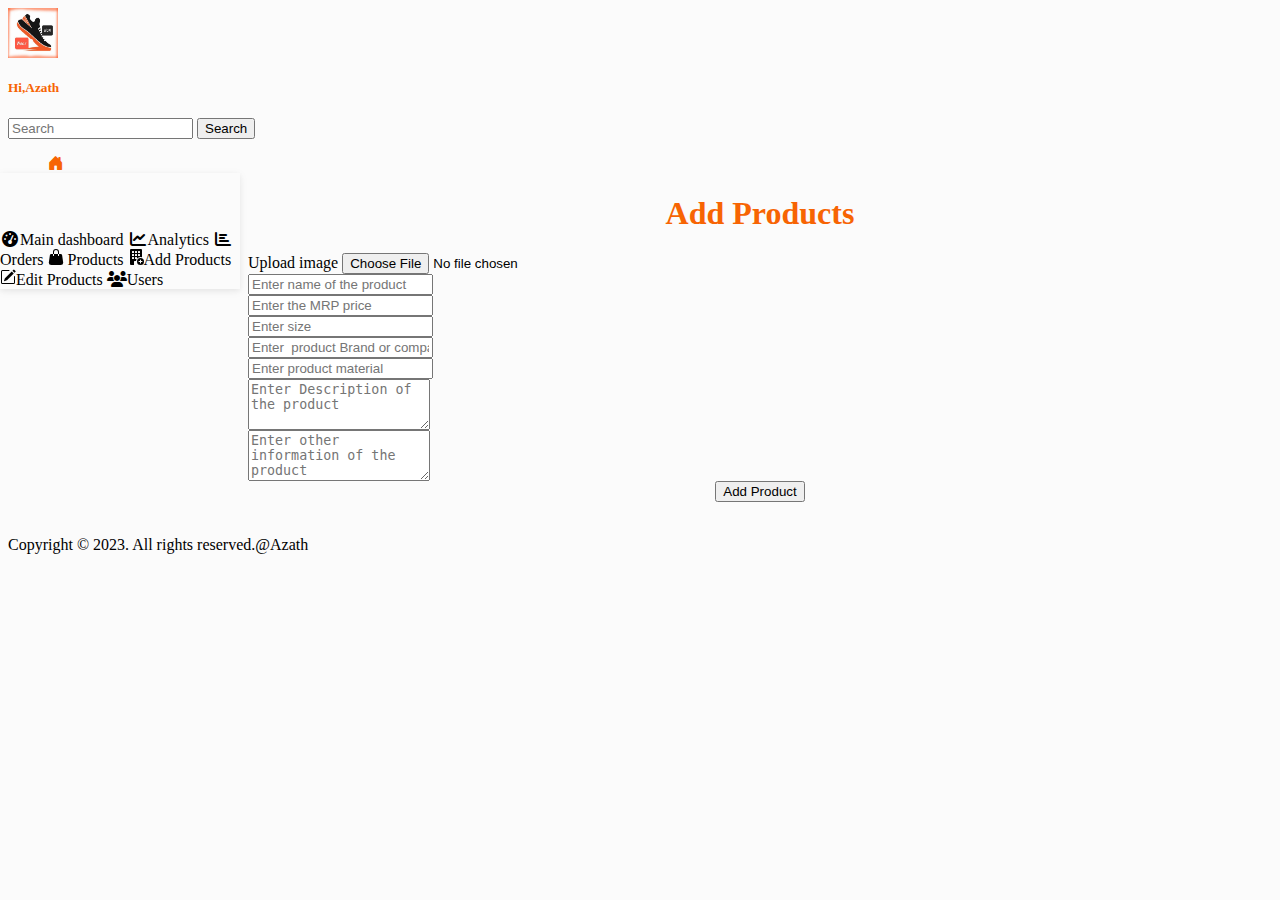
<file: add.html>
<html lang="en" data-theme="dark">
<head>
  
    <meta charset="UTF-8">
    <meta http-equiv="X-UA-Compatible" content="IE=edge">
    <meta name="viewport" content="width=device-width, initial-scale=1.0">
    <title>Wear Wow</title>
  
    <link rel="icon" href="1.jpg"type="image/x-icon">
    <link rel="stylesheet" href="https://cdnjs.cloudflare.com/ajax/libs/font-awesome/6.2.1/css/all.min.css">
    <link href="https://cdn.jsdelivr.net/npm/bootstrap@5.3.0-alpha1/dist/css/bootstrap.min.css" rel="stylesheet" integrity="sha384-GLhlTQ8iRABdZLl6O3oVMWSktQOp6b7In1Zl3/Jr59b6EGGoI1aFkw7cmDA6j6gD" crossorigin="anonymous">
    <link rel="stylesheet" href="https://cdn.jsdelivr.net/npm/bootstrap-icons@1.3.0/font/bootstrap-icons.css">
    <link rel="stylesheet" href="admin.css">
    <style>
        a{
            text-decoration: none;            
        }
  </style>
 
</head>
<body class="bg-white">
    <nav class="navbar navbar-expand-lg bg-body-tertiary " >
        <div class="container-fluid">
            <img src="1.jpg" alt="shoe" style="width: 50px;height: 50px;">
               <h5 style="color:rgb(247, 100, 3) ;">Hi,Azath</h5>
              
              
              <form class="d-flex" role="search">
                <input class="form-control me-2 mt-3" type="search" placeholder="Search" aria-label="Search">
                <button class="btn btn-outline-success mt-3" type="submit">Search</button>
              </form>

              <a type="button" class="btn btn-lg btn-outline-dark"
              style="padding-left: 2.5rem; padding-right: 2.5rem; color: rgb(247, 100, 3);" href="admin.html"><i class="bi bi-house-door-fill"></i></a>
               </nav>
    
        <header>
    <!-- Sidebar -->
    <nav id="sidebarMenu" class="collapse d-lg-block sidebar collapse bg-white mt-4">
        <div class="position-sticky">
            <div class="list-group list-group-flush mx-3">
                <a href="admin.html" class="list-group-item list-group-item-action-danger py-2 ripple"
                    aria-current="true" style="color: black;">
                    <i class="fas fa-tachometer-alt fa-fw me-3"></i><span>Main dashboard</span>
                </a>
                
                <a href="admin.html" class="list-group-item list-group-item-action py-2 ripple"><i
                        class="fas fa-chart-line fa-fw me-3"></i><span>Analytics</span></a>

                <a href="#" class="list-group-item list-group-item-action py-2 ripple"><i
                        class="fas fa-chart-bar fa-fw me-3"></i><span>Orders</span></a>

                <a href="products.html" class="list-group-item list-group-item-action py-2 ripple">
                    <svg xmlns="http://www.w3.org/2000/svg" width="16" height="16" fill="currentColor"
                        class="bi bi-handbag-fill me-3" viewBox="0 0 16 16">
                        <path
                            d="M8 1a2 2 0 0 0-2 2v2H5V3a3 3 0 1 1 6 0v2h-1V3a2 2 0 0 0-2-2zM5 5H3.36a1.5 1.5 0 0 0-1.483 1.277L.85 13.13A2.5 2.5 0 0 0 3.322 16h9.355a2.5 2.5 0 0 0 2.473-2.87l-1.028-6.853A1.5 1.5 0 0 0 12.64 5H11v1.5a.5.5 0 0 1-1 0V5H6v1.5a.5.5 0 0 1-1 0V5z" />
                    </svg>
                    <!-- <i class="fas fa-building fa-fw me-3"></i>--><span>Products</span></a>
                <a href="add.html" class="list-group-item list-group-item-action py-2 ripple"><!--<i
                        class="fas fa-building fa-fw me-3"></i>-->
                    <svg xmlns="http://www.w3.org/2000/svg" width="16" height="16" fill="currentColor"
                        class="bi bi-building-fill-add me-3" viewBox="0 0 16 16">
                        <path
                            d="M12.5 16a3.5 3.5 0 1 0 0-7 3.5 3.5 0 0 0 0 7Zm.5-5v1h1a.5.5 0 0 1 0 1h-1v1a.5.5 0 0 1-1 0v-1h-1a.5.5 0 0 1 0-1h1v-1a.5.5 0 0 1 1 0Z" />
                        <path
                            d="M2 1a1 1 0 0 1 1-1h10a1 1 0 0 1 1 1v7.256A4.493 4.493 0 0 0 12.5 8a4.493 4.493 0 0 0-3.59 1.787A.498.498 0 0 0 9 9.5v-1a.5.5 0 0 0-.5-.5h-1a.5.5 0 0 0-.5.5v1a.5.5 0 0 0 .5.5h1a.5.5 0 0 0 .39-.187A4.476 4.476 0 0 0 8.027 12H6.5a.5.5 0 0 0-.5.5V16H3a1 1 0 0 1-1-1V1Zm2 1.5v1a.5.5 0 0 0 .5.5h1a.5.5 0 0 0 .5-.5v-1a.5.5 0 0 0-.5-.5h-1a.5.5 0 0 0-.5.5Zm3 0v1a.5.5 0 0 0 .5.5h1a.5.5 0 0 0 .5-.5v-1a.5.5 0 0 0-.5-.5h-1a.5.5 0 0 0-.5.5Zm3.5-.5a.5.5 0 0 0-.5.5v1a.5.5 0 0 0 .5.5h1a.5.5 0 0 0 .5-.5v-1a.5.5 0 0 0-.5-.5h-1ZM4 5.5v1a.5.5 0 0 0 .5.5h1a.5.5 0 0 0 .5-.5v-1a.5.5 0 0 0-.5-.5h-1a.5.5 0 0 0-.5.5ZM7.5 5a.5.5 0 0 0-.5.5v1a.5.5 0 0 0 .5.5h1a.5.5 0 0 0 .5-.5v-1a.5.5 0 0 0-.5-.5h-1Zm2.5.5v1a.5.5 0 0 0 .5.5h1a.5.5 0 0 0 .5-.5v-1a.5.5 0 0 0-.5-.5h-1a.5.5 0 0 0-.5.5ZM4.5 8a.5.5 0 0 0-.5.5v1a.5.5 0 0 0 .5.5h1a.5.5 0 0 0 .5-.5v-1a.5.5 0 0 0-.5-.5h-1Z" />
                    </svg><span>Add Products</span></a>
                <a href="edit.html" class="list-group-item list-group-item-action py-2 ripple"><!--<i
                        class="fas fa-building fa-fw me-3"></i>-->
                    <svg xmlns="http://www.w3.org/2000/svg" width="16" height="16" fill="currentColor"
                        class="bi bi-pencil-square me-3" viewBox="0 0 16 16">
                        <path
                            d="M15.502 1.94a.5.5 0 0 1 0 .706L14.459 3.69l-2-2L13.502.646a.5.5 0 0 1 .707 0l1.293 1.293zm-1.75 2.456-2-2L4.939 9.21a.5.5 0 0 0-.121.196l-.805 2.414a.25.25 0 0 0 .316.316l2.414-.805a.5.5 0 0 0 .196-.12l6.813-6.814z" />
                        <path fill-rule="evenodd"
                            d="M1 13.5A1.5 1.5 0 0 0 2.5 15h11a1.5 1.5 0 0 0 1.5-1.5v-6a.5.5 0 0 0-1 0v6a.5.5 0 0 1-.5.5h-11a.5.5 0 0 1-.5-.5v-11a.5.5 0 0 1 .5-.5H9a.5.5 0 0 0 0-1H2.5A1.5 1.5 0 0 0 1 2.5v11z" />
                    </svg><span>Edit Products</span></a>
              
                <a href="#" class="list-group-item list-group-item-action py-2 ripple"><i
                        class="fas fa-users fa-fw me-3"></i><span>Users</span></a>

            </div>
        </div>
    </nav>

    <!-- Sidebar -->
</header>

 <!--Main layout-->
 <main >
  <div class="container pt-4 d-flex flex-column min-vh-100 justify-content-center align-text-center mt-1">
      <!-- Content Row -->
      <div class="row ">
          <div class="col-md-10 mx-auto rounded-2 shadow bg-white">
              <div class="py-1 mt-5">
                <center> <h1 style="color: rgb(247, 100, 3) ;">Add Products</h1></center>
              </div>
              <form class="m-5" id="Form">
                  <div class="mb-3 form-group ">
                      <label for="img">Upload image</label>
                      <input type="file" id="img" class="form-control">
                  </div>
                  <div class="mb-3 form-group ">
                      <input type="text" id="name" placeholder="Enter name of the product" class="form-control">
                  </div>
                  
                  <div class="mb-3 form-group ">
                      <input type="text" id="mrp" placeholder="Enter the MRP price" class="form-control">
                  </div>
                  <div class="mb-3 form-group ">
                    <input type="text" id="name" placeholder="Enter size" class="form-control">
                </div>
                  <div class="mb-3 form-group ">
                      <input type="text" id="mkt" placeholder="Enter  product Brand or company"
                          class="form-control">
                  </div>
                  <div class="mb-3 form-group ">
                      <input type="text" id="orgin" placeholder="Enter product material" class="form-control">
                  </div>
                  <div class="mb-3 form-group ">
                      <textarea class="form-control" placeholder="Enter Description of the product"
                          id="description" rows="3"></textarea>
                  </div>
                  
                                 <div class="mb-3 form-group ">
                      <textarea class="form-control" placeholder="Enter other information of the product"
                          id="other" rows="3"></textarea>
                  </div>
                  <div>
                      <center><button class="btn btn-danger" onclick="myAlert()">Add Product</button></center>
                  </div>

              </form>
          </div>

      </div>
  </div>
  
 
</main>
<!--Main layout-->
              <br>
                <div
                class="d-flex flex-column flex-md-row text-center text-md-start justify-content-between py-4 px-4 px-xl-5 bg-dark">
                <!-- Copyright -->
                <div class="text-white mb-3 mb-md-0">
                  Copyright © 2023. All rights reserved.@Azath
                </div>
              </div>
              <script>
                         
                function myAlert() {
                   alert("Product Updated");
                }
                </script>
     </body>
</html>
</file>
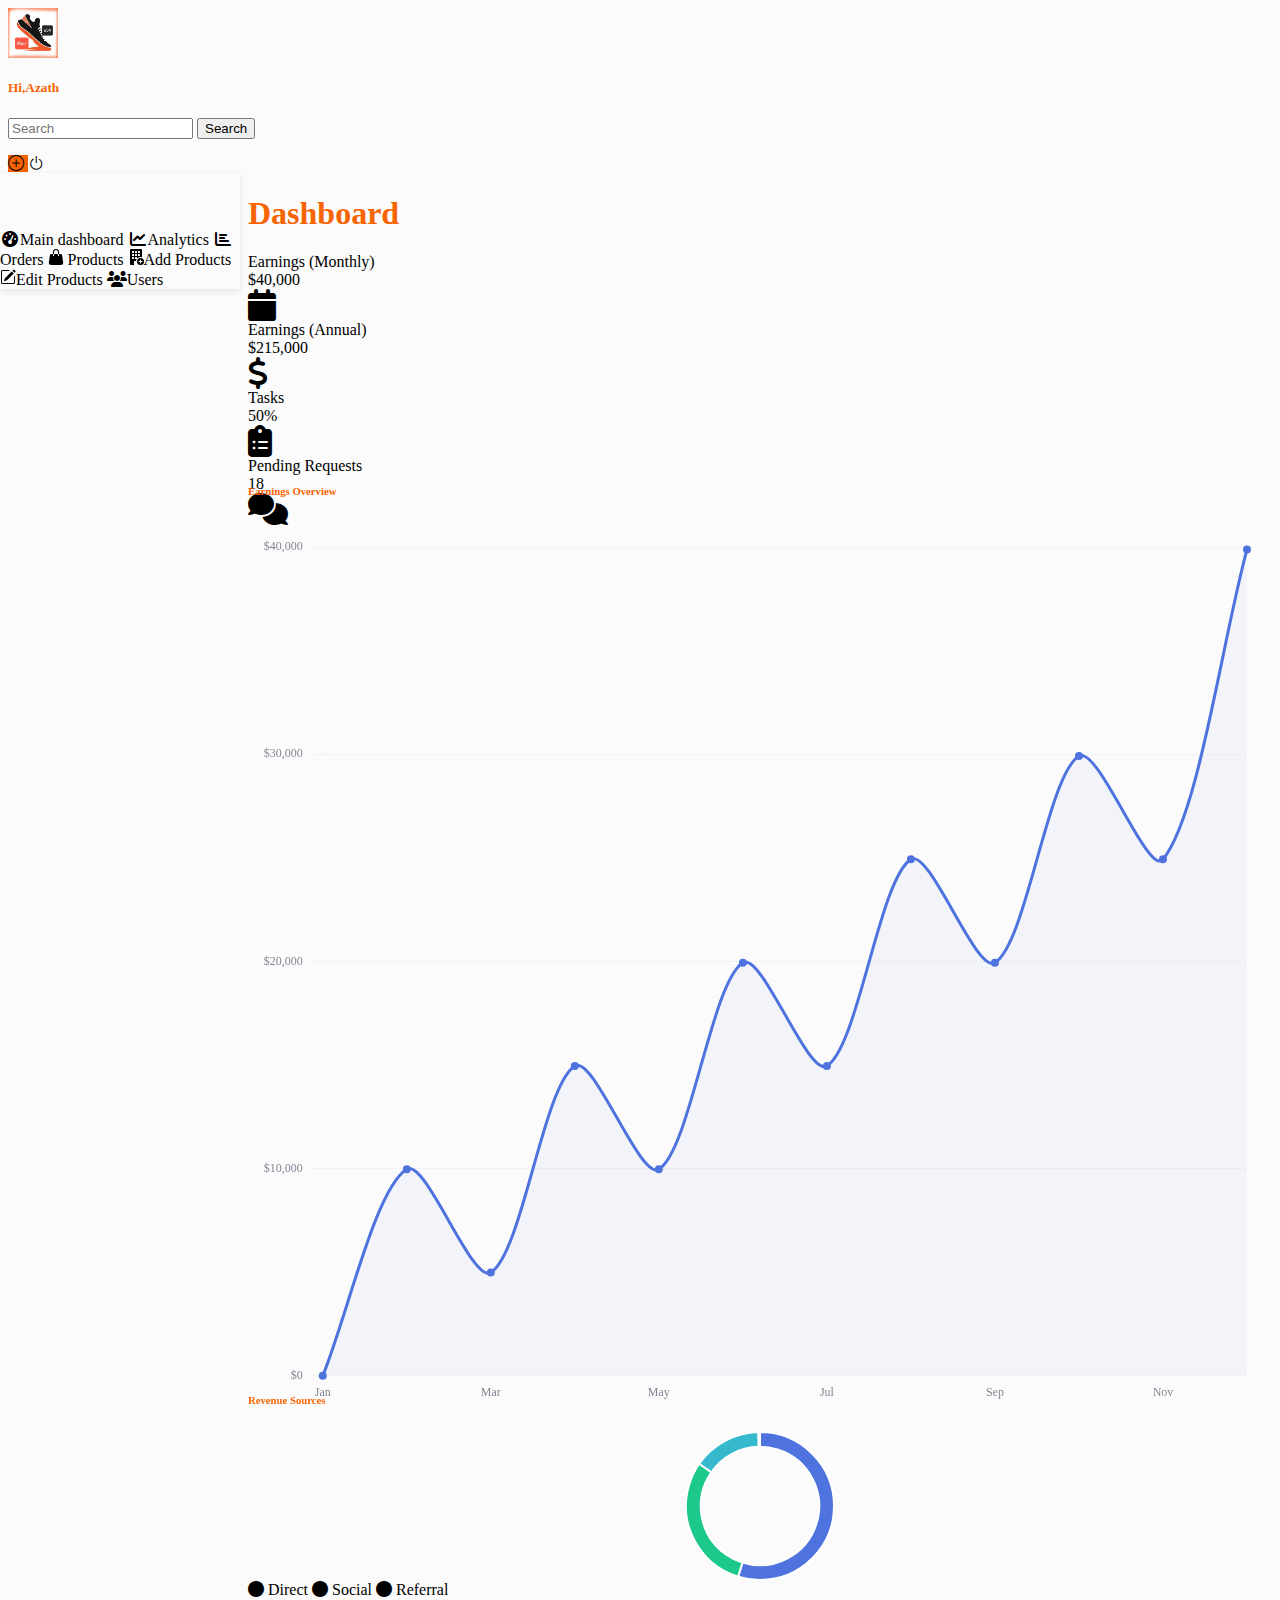
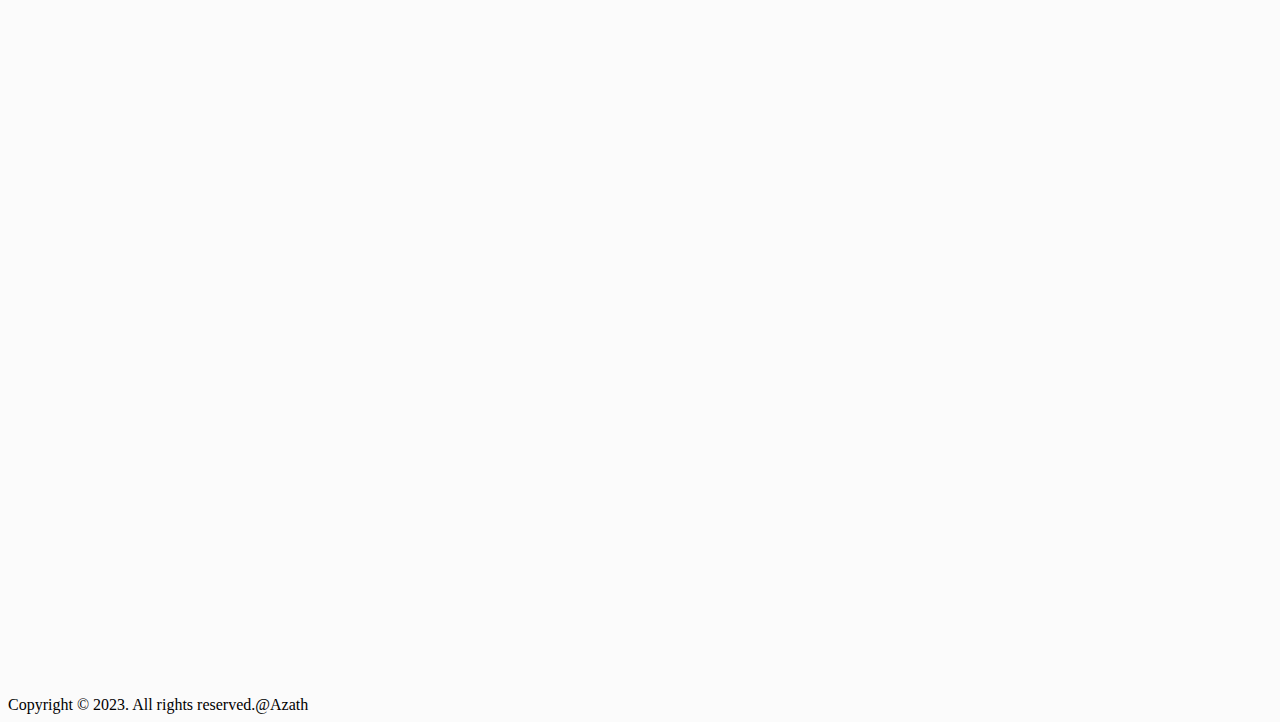
<file: admin.html>
<html lang="en" data-theme="dark">
<head>
  
    <meta charset="UTF-8">
    <meta http-equiv="X-UA-Compatible" content="IE=edge">
    <meta name="viewport" content="width=device-width, initial-scale=1.0">
    <title>Wear Wow</title>
  
    <link rel="icon" href="1.jpg"type="image/x-icon">
    <link rel="stylesheet" href="https://cdnjs.cloudflare.com/ajax/libs/font-awesome/6.2.1/css/all.min.css">
    <link href="https://cdn.jsdelivr.net/npm/bootstrap@5.3.0-alpha1/dist/css/bootstrap.min.css" rel="stylesheet" integrity="sha384-GLhlTQ8iRABdZLl6O3oVMWSktQOp6b7In1Zl3/Jr59b6EGGoI1aFkw7cmDA6j6gD" crossorigin="anonymous">
    <link rel="stylesheet" href="https://cdn.jsdelivr.net/npm/bootstrap-icons@1.3.0/font/bootstrap-icons.css">
    <link rel="stylesheet" href="admin.css">
    <style>
        a{
            text-decoration: none;            
        }
  </style>
 
</head>
<body>
    <nav class="navbar navbar-expand-lg bg-body-tertiary">
        <div class="container-fluid">
            <img src="1.jpg" alt="shoe" style="width: 50px;height: 50px;">
               <h5 style="color:rgb(247, 100, 3) ;">Hi,Azath</h5>
              
              
              <form class="d-flex" role="search">
                <input class="form-control me-2 mt-3" type="search" placeholder="Search" aria-label="Search">
                <button class="btn btn-outline-success mt-3" type="submit">Search</button>
              </form>
              <a class="btn btn-outline-light" href="add.html"style="background-color: rgb(247, 100, 0);"><i class="bi bi-plus-circle"></i> </a>

              <a class="btn btn-outline-dark" href="index.html"><i class="bi bi-power"></i></a>
               </nav>
    
        <header>
    <!-- Sidebar -->
    <nav id="sidebarMenu" class="collapse d-lg-block sidebar collapse bg-white mt-1">
        <div class="position-sticky">
            <div class="list-group list-group-flush mx-3">
                <a href="#dashboard" class="list-group-item list-group-item-action-danger py-2 ripple"
                    aria-current="true" style="color: black;">
                    <i class="fas fa-tachometer-alt fa-fw me-3"></i><span>Main dashboard</span>
                </a>
                
                <a href="#analytics" class="list-group-item list-group-item-action py-2 ripple"><i
                        class="fas fa-chart-line fa-fw me-3"></i><span>Analytics</span></a>

                <a href="#" class="list-group-item list-group-item-action py-2 ripple"><i
                        class="fas fa-chart-bar fa-fw me-3"></i><span>Orders</span></a>

                <a href="products.html" class="list-group-item list-group-item-action py-2 ripple">
                    <svg xmlns="http://www.w3.org/2000/svg" width="16" height="16" fill="currentColor"
                        class="bi bi-handbag-fill me-3" viewBox="0 0 16 16">
                        <path
                            d="M8 1a2 2 0 0 0-2 2v2H5V3a3 3 0 1 1 6 0v2h-1V3a2 2 0 0 0-2-2zM5 5H3.36a1.5 1.5 0 0 0-1.483 1.277L.85 13.13A2.5 2.5 0 0 0 3.322 16h9.355a2.5 2.5 0 0 0 2.473-2.87l-1.028-6.853A1.5 1.5 0 0 0 12.64 5H11v1.5a.5.5 0 0 1-1 0V5H6v1.5a.5.5 0 0 1-1 0V5z" />
                    </svg>
                    <!-- <i class="fas fa-building fa-fw me-3"></i>--><span>Products</span></a>
                <a href="add.html" class="list-group-item list-group-item-action py-2 ripple"><!--<i
                        class="fas fa-building fa-fw me-3"></i>-->
                    <svg xmlns="http://www.w3.org/2000/svg" width="16" height="16" fill="currentColor"
                        class="bi bi-building-fill-add me-3" viewBox="0 0 16 16">
                        <path
                            d="M12.5 16a3.5 3.5 0 1 0 0-7 3.5 3.5 0 0 0 0 7Zm.5-5v1h1a.5.5 0 0 1 0 1h-1v1a.5.5 0 0 1-1 0v-1h-1a.5.5 0 0 1 0-1h1v-1a.5.5 0 0 1 1 0Z" />
                        <path
                            d="M2 1a1 1 0 0 1 1-1h10a1 1 0 0 1 1 1v7.256A4.493 4.493 0 0 0 12.5 8a4.493 4.493 0 0 0-3.59 1.787A.498.498 0 0 0 9 9.5v-1a.5.5 0 0 0-.5-.5h-1a.5.5 0 0 0-.5.5v1a.5.5 0 0 0 .5.5h1a.5.5 0 0 0 .39-.187A4.476 4.476 0 0 0 8.027 12H6.5a.5.5 0 0 0-.5.5V16H3a1 1 0 0 1-1-1V1Zm2 1.5v1a.5.5 0 0 0 .5.5h1a.5.5 0 0 0 .5-.5v-1a.5.5 0 0 0-.5-.5h-1a.5.5 0 0 0-.5.5Zm3 0v1a.5.5 0 0 0 .5.5h1a.5.5 0 0 0 .5-.5v-1a.5.5 0 0 0-.5-.5h-1a.5.5 0 0 0-.5.5Zm3.5-.5a.5.5 0 0 0-.5.5v1a.5.5 0 0 0 .5.5h1a.5.5 0 0 0 .5-.5v-1a.5.5 0 0 0-.5-.5h-1ZM4 5.5v1a.5.5 0 0 0 .5.5h1a.5.5 0 0 0 .5-.5v-1a.5.5 0 0 0-.5-.5h-1a.5.5 0 0 0-.5.5ZM7.5 5a.5.5 0 0 0-.5.5v1a.5.5 0 0 0 .5.5h1a.5.5 0 0 0 .5-.5v-1a.5.5 0 0 0-.5-.5h-1Zm2.5.5v1a.5.5 0 0 0 .5.5h1a.5.5 0 0 0 .5-.5v-1a.5.5 0 0 0-.5-.5h-1a.5.5 0 0 0-.5.5ZM4.5 8a.5.5 0 0 0-.5.5v1a.5.5 0 0 0 .5.5h1a.5.5 0 0 0 .5-.5v-1a.5.5 0 0 0-.5-.5h-1Z" />
                    </svg><span>Add Products</span></a>
                <a href="edit.html" class="list-group-item list-group-item-action py-2 ripple"><!--<i
                        class="fas fa-building fa-fw me-3"></i>-->
                    <svg xmlns="http://www.w3.org/2000/svg" width="16" height="16" fill="currentColor"
                        class="bi bi-pencil-square me-3" viewBox="0 0 16 16">
                        <path
                            d="M15.502 1.94a.5.5 0 0 1 0 .706L14.459 3.69l-2-2L13.502.646a.5.5 0 0 1 .707 0l1.293 1.293zm-1.75 2.456-2-2L4.939 9.21a.5.5 0 0 0-.121.196l-.805 2.414a.25.25 0 0 0 .316.316l2.414-.805a.5.5 0 0 0 .196-.12l6.813-6.814z" />
                        <path fill-rule="evenodd"
                            d="M1 13.5A1.5 1.5 0 0 0 2.5 15h11a1.5 1.5 0 0 0 1.5-1.5v-6a.5.5 0 0 0-1 0v6a.5.5 0 0 1-.5.5h-11a.5.5 0 0 1-.5-.5v-11a.5.5 0 0 1 .5-.5H9a.5.5 0 0 0 0-1H2.5A1.5 1.5 0 0 0 1 2.5v11z" />
                    </svg><span>Edit Products</span></a>
              
                <a href="#" class="list-group-item list-group-item-action py-2 ripple"><i
                        class="fas fa-users fa-fw me-3"></i><span>Users</span></a>

            </div>
        </div>
    </nav>

    <!-- Sidebar -->
</header>

<main>
               <div class="container-fluid">
                <!-- Page Heading -->
                <div class="card shadow mb-4" style="height: 30%">
                    <div class="container" id="dashboard">
                        <div class="d-sm-flex align-items-center justify-content-between mt-2 mb-4">
                            <h1 style="color: rgb(247, 100, 3) ;">Dashboard</h1>
                        </div>
                        <div class="row">
                            <!-- Earnings (Monthly) Card Example -->
                            <div class="col-xl-3 col-md-6 mb-4">
                                <div class="card border-left-primary shadow h-100 py-2">
                                    <div class="card-body">
                                        <div class="row no-gutters align-items-center">
                                            <div class="col mr-2">
                                                <div class="text-xs font-weight-bold text-primary text-uppercase mb-1">
                                                    Earnings (Monthly)</div>
                                                <div class="h5 mb-0 font-weight-bold text-gray-800">$40,000</div>
                                            </div>
                                            <div class="col-auto">
                                                <i class="fas fa-calendar fa-2x text-gray-300"></i>
                                            </div>
                                        </div>
                                    </div>
                                </div>
                            </div>
                            <!-- Earnings (Monthly) Card Example -->
                            <div class="col-xl-3 col-md-6 mb-4">
                                <div class="card border-left-success shadow h-100 py-2">
                                    <div class="card-body">
                                        <div class="row no-gutters align-items-center">
                                            <div class="col mr-2">
                                                <div class="text-xs font-weight-bold text-success text-uppercase mb-1">
                                                    Earnings (Annual)</div>
                                                <div class="h5 mb-0 font-weight-bold text-gray-800">$215,000</div>
                                            </div>
                                            <div class="col-auto">
                                                <i class="fas fa-dollar-sign fa-2x text-gray-300"></i>
                                            </div>
                                        </div>
                                    </div>
                                </div>
                            </div>
                            <!-- Earnings (Monthly) Card Example -->
                            <div class="col-xl-3 col-md-6 mb-4">
                                <div class="card border-left-info shadow h-100 py-2">
                                    <div class="card-body">
                                        <div class="row no-gutters align-items-center">
                                            <div class="col mr-2">
                                                <div class="text-xs font-weight-bold text-info text-uppercase mb-1">Tasks
                                                </div>
                                                <div class="row no-gutters align-items-center">
                                                    <div class="col-auto">
                                                        <div class="h5 mb-0 mr-3 font-weight-bold text-gray-800">50%</div>
                                                    </div>
                                                    <div class="col">
                                                        <div class="progress progress-sm mr-2">
                                                            <div class="progress-bar bg-info" role="progressbar"
                                                                style="width: 50%" aria-valuenow="50" aria-valuemin="0"
                                                                aria-valuemax="100"></div>
                                                        </div>
                                                    </div>
                                                </div>
                                            </div>
                                            <div class="col-auto">
                                                <i class="fas fa-clipboard-list fa-2x text-gray-300"></i>
                                            </div>
                                        </div>
                                    </div>
                                </div>
                            </div>
                            <!-- Pending Requests Card Example -->
                            <div class="col-xl-3 col-md-6 mb-4">
                                <div class="card border-left-warning shadow h-100 py-2">
                                    <div class="card-body">
                                        <div class="row no-gutters align-items-center">
                                            <div class="col mr-2">
                                                <div class="text-xs font-weight-bold text-warning text-uppercase mb-1">
                                                    Pending Requests</div>
                                                <div class="h5 mb-0 font-weight-bold text-gray-800">18</div>
                                            </div>
                                            <div class="col-auto">
                                                <i class="fas fa-comments fa-2x text-gray-300"></i>
                                            </div>
                                        </div>
                                    </div>
                                </div>
                            </div>
                        </div>
                    </div>
                <!-- Content Row -->
                </div>
                <div class="row">
                    <!-- Area Chart -->
                    <div class="col-xl-8 col-lg-7 height: 200%" >
                        <div class="card shadow mb-4" style="height: 100%">
                            <!-- Card Header - Dropdown -->
                            <div id="analytics"
                                class="card-header py-3 d-flex flex-row align-items-center justify-content-between">
                                <h6 style="color:  rgb(247, 100, 3);">Earnings Overview</h6>
                               
                            </div>
                            <!-- Card Body -->
                            <div class="card-body">
                                <div class="chart-area">
                                    <canvas id="myAreaChart" style="height: 100%; width: 100%;"></canvas>
                                </div>
                            </div>
                        </div>
                    </div>
                    <!-- Pie Chart -->
                    <div class="col-xl-4 col-lg-7">
                        <div class="card shadow mb-4" style="height: 100%">
                            <!-- Card Header - Dropdown -->
                            <div
                                class="card-header py-3 d-flex flex-row align-items-center justify-content-between">
                                <h6 style="color: rgb(247, 100, 3) ;">Revenue Sources</h6>
                               
                            </div>
                            <!-- Card Body -->
                            <div class="card-body">
                                <div class="chart-pie pt-4 pb-2">
                                    <canvas id="myPieChart"></canvas>
                                </div>
                                <div class="mt-4 text-center small">
                                    <span class="mr-2">
                                        <i class="fas fa-circle text-primary"></i> Direct
                                    </span>
                                    <span class="mr-2">
                                        <i class="fas fa-circle text-success"></i> Social
                                    </span>
                                    <span class="mr-2">
                                        <i class="fas fa-circle text-info"></i> Referral
                                    </span>
                                </div>
                            </div>
                          </div>
                          </div>
                        </div>
            </div>
                    </main>
                <script src="Chart.min.js"></script>
                <!-- Page level custom scripts -->
                <script src="chart-area-demo.js"></script>
                <script src="chart-pie-demo.js"></script>
                
              <script src="https://cdn.jsdelivr.net/npm/bootstrap@5.3.0-alpha1/dist/js/bootstrap.bundle.min.js" integrity="sha384-w76AqPfDkMBDXo30jS1Sgez6pr3x5MlQ1ZAGC+nuZB+EYdgRZgiwxhTBTkF7CXvN" crossorigin="anonymous"></script>

              <br>
                <div
                class="d-flex flex-column flex-md-row text-center text-md-start justify-content-between py-4 px-4 px-xl-5 bg-dark">
                <!-- Copyright -->
                <div class="text-white mb-3 mb-md-0">
                  Copyright © 2023. All rights reserved.@Azath
                </div>
              </div>
     </body>
</html>
</file>
<file: admin.css>
body {
    background-color: #fbfbfb;
  }
  @media (min-width: 991.98px) {
    main {
      padding-left: 240px;
    }
  }
  .textcolor{
    color: #32aeb1;
  }
  
  
  a {
    color: black;
    text-decoration: none;

  }
  
  /* Sidebar */
  .sidebar {
    top: auto;
   position: absolute;
    left: 0;
    padding: 58px 0 0; /* Height of navbar */
    box-shadow: 0 2px 5px 0 rgb(0 0 0 / 5%), 0 2px 10px 0 rgb(0 0 0 / 5%);
    width: 240px;
    z-index: 600;
  }
  
  
  @media (max-width: 991.98px) {
    .sidebar {
      width: 100%;
    }
  }
  .sidebar .active {
    border-radius: 5px;
    box-shadow: 0 2px 5px 0 rgb(0 0 0 / 16%), 0 2px 10px 0 rgb(0 0 0 / 12%);
  }
  
  .sidebar-sticky {
    position: relative;
    top: 0;
    height: calc(100vh - 48px);
    overflow-x: hidden;
    overflow-y: auto; /* Scrollable contents if viewport is shorter than content. */
  }



  .icon{
    position: relative;
    margin-top: 165px;
  }
</file>
